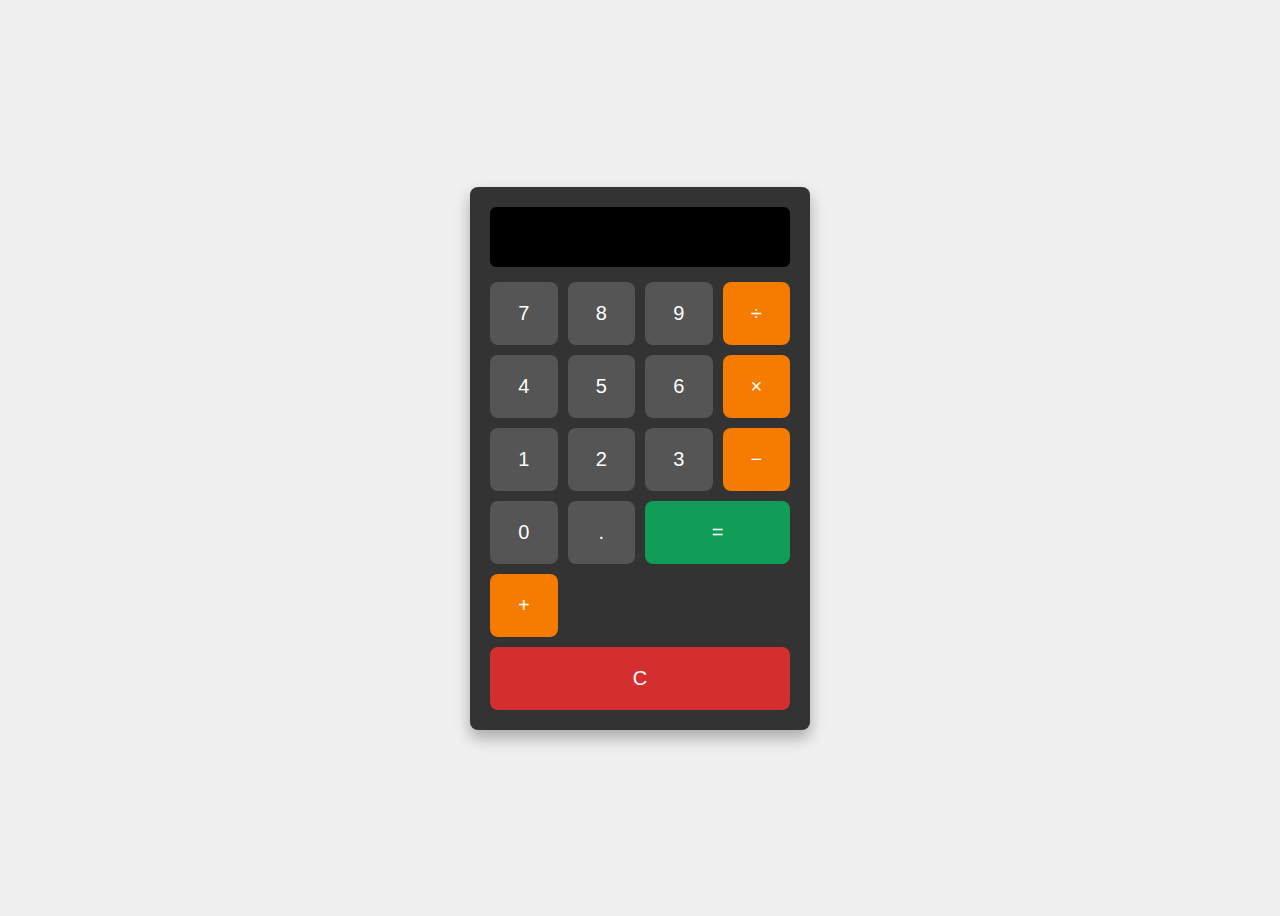
<file: calculator/index.html>
<!DOCTYPE html>
<html lang="en">
<head>
  <meta charset="UTF-8" />
  <meta name="viewport" content="width=device-width, initial-scale=1.0"/>
  <title>Simple Calculator</title>
  <link rel="stylesheet" href="style.css" />
</head>
<body>
  <div class="calculator">
    <input type="text" id="display" readonly />
    <div class="button-grid">
      <button class="btn" data-value="7">7</button>
      <button class="btn" data-value="8">8</button>
      <button class="btn" data-value="9">9</button>
      <button class="btn operator" data-value="/">÷</button>

      <button class="btn" data-value="4">4</button>
      <button class="btn" data-value="5">5</button>
      <button class="btn" data-value="6">6</button>
      <button class="btn operator" data-value="*">×</button>

      <button class="btn" data-value="1">1</button>
      <button class="btn" data-value="2">2</button>
      <button class="btn" data-value="3">3</button>
      <button class="btn operator" data-value="-">−</button>

      <button class="btn" data-value="0">0</button>
      <button class="btn" data-value=".">.</button>
      <button class="btn equal" id="equals">=</button>
      <button class="btn operator" data-value="+">+</button>

      <button class="btn clear" id="clear">C</button>
    </div>
  </div>
  <script src="script.js"></script>
</body>
</html>
</file>
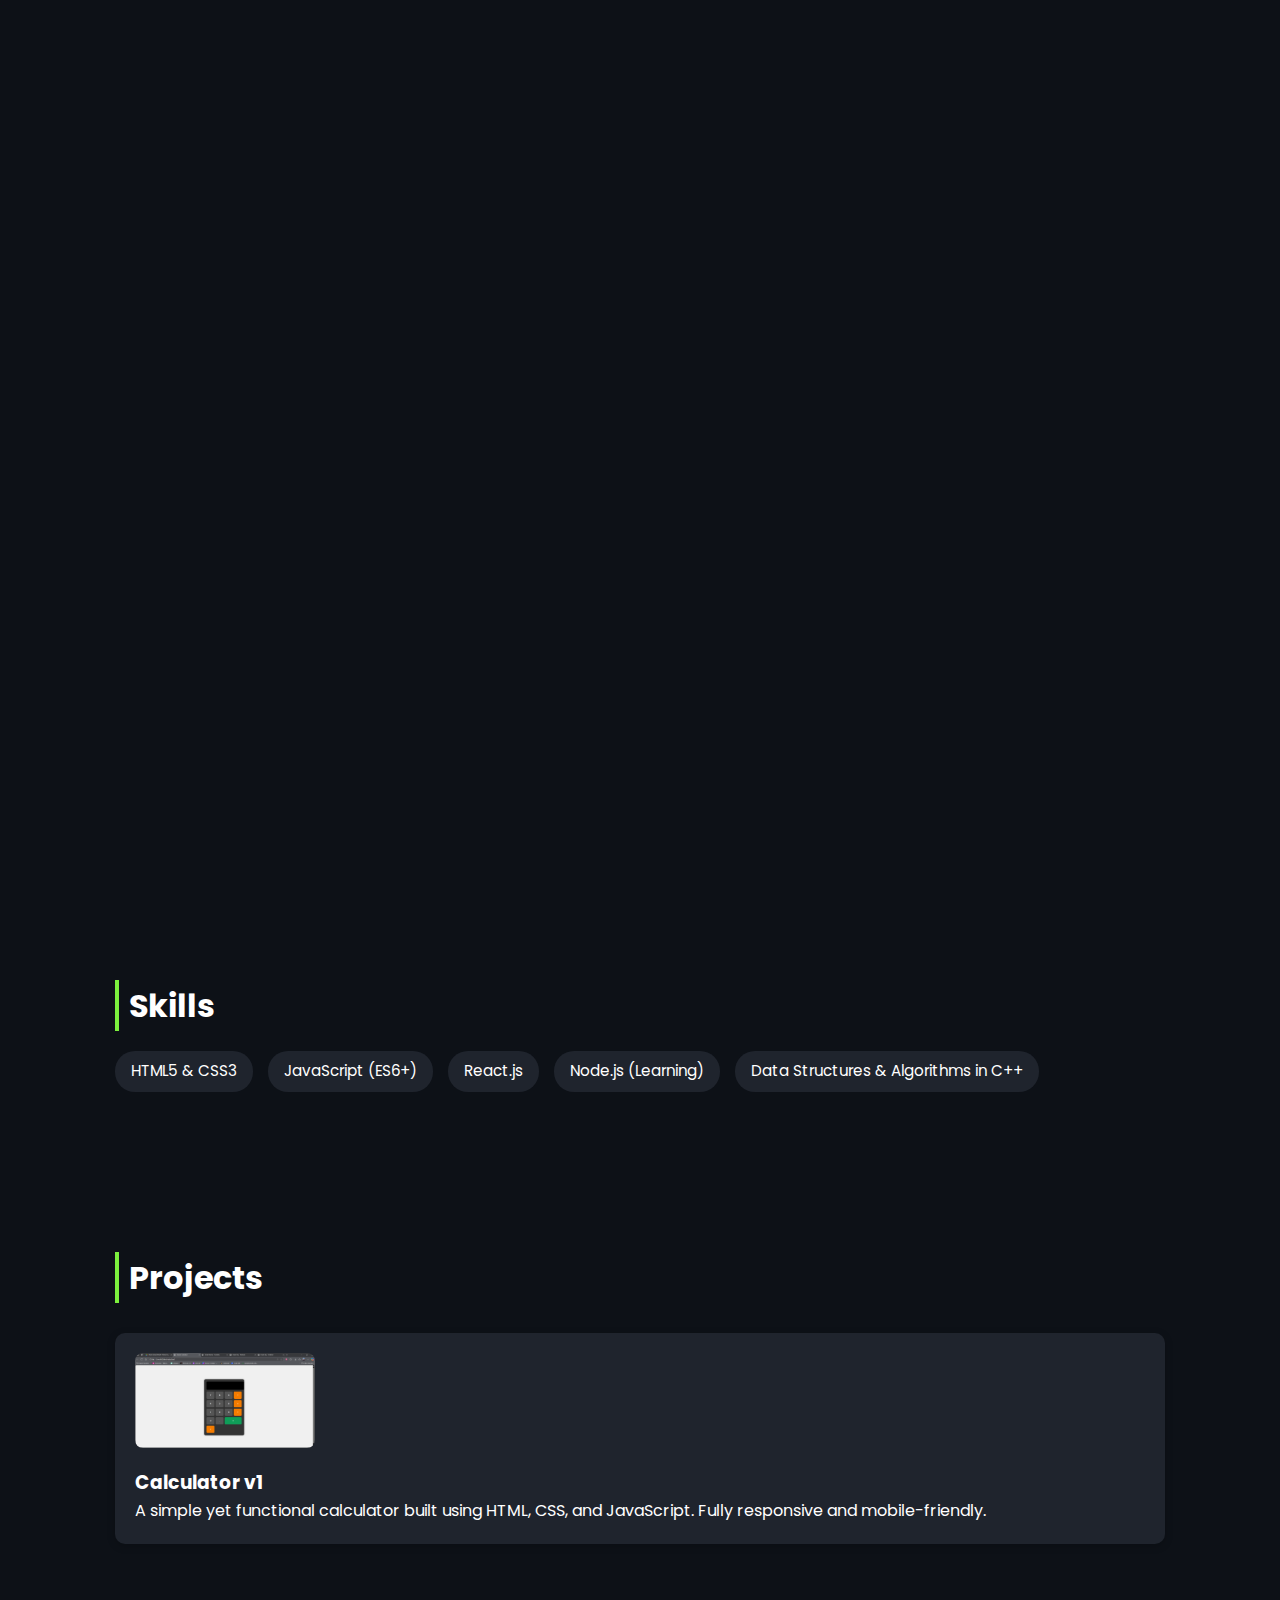
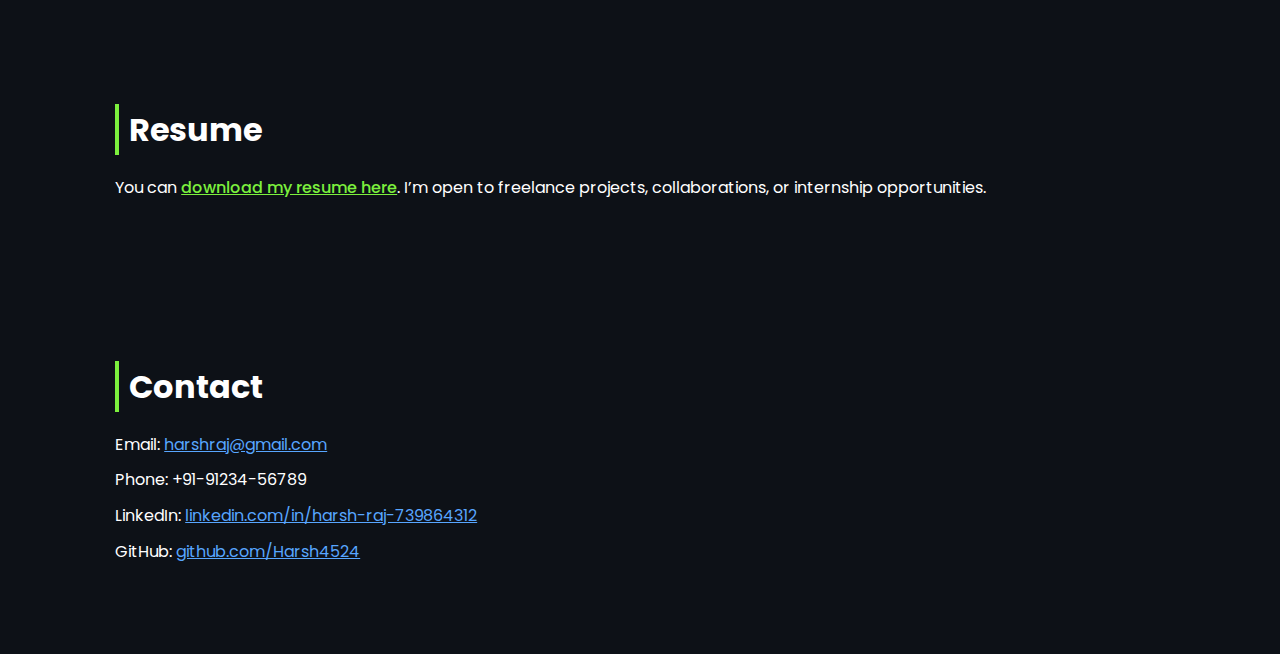
<file: portfolio/index.html>
<!DOCTYPE html>
<html lang="en">
<head>
  <meta charset="UTF-8" />
  <meta http-equiv="X-UA-Compatible" content="IE=edge" />
  <meta name="viewport" content="width=device-width, initial-scale=1.0" />
  <title>Harsh Raj | Web Developer</title>
  <link rel="stylesheet" href="style.css" />
</head>
<body>
  
  <nav class="navbar">
    <a href="#" class="logo">Harsh Raj</a>
    <ul>
      <li class="active"><a href="#">Home</a></li>
      <li><a href="#skills">Skills</a></li>
      <li><a href="#projects">Projects</a></li>
      <li><a href="#resume">Resume</a></li>
      <li><a href="#contact">Contact</a></li>
    </ul>
  </nav>

  
  <div class="bars-animation">
    <div class="bar" style="--i:6;"></div>
    <div class="bar" style="--i:5;"></div>
    <div class="bar" style="--i:4;"></div>
    <div class="bar" style="--i:3;"></div>
    <div class="bar" style="--i:2;"></div>
    <div class="bar" style="--i:1;"></div>
  </div>

  
  <section class="home">
    <div class="home-info">
      <h1>Hi, I'm Harsh Raj</h1>
      <h2>I'm a <span class="highlight">Frontend Developer</span></h2>
      <p>
        I'm a passionate web developer based in India. I love building responsive,
        accessible, and visually appealing websites. I'm currently diving deeper
        into backend development with Node.js and enhancing my React skills.
      </p>
    </div>
    <div class="home-img">
      <div class="img-box">
        <div class="img-item">
          <img src="images\myphoto.jgp.jpg" alt="Harsh Raj" />
        </div>
      </div>
    </div>
  </section>

  
  <section id="skills">
    <h2>Skills</h2>
    <ul class="skills-list">
      <li>HTML5 & CSS3</li>
      <li>JavaScript (ES6+)</li>
      <li>React.js</li>
      <li>Node.js (Learning)</li>
      <li>Data Structures & Algorithms in C++</li>
    </ul>
  </section>

  
  <section id="projects">
    <h2>Projects</h2>
    <div class="project">
      <img src="images\Screenshot 2025-06-14 210024.png" alt="Calculator Project Screenshot" />
      <div>
        <h3>Calculator v1</h3>
        <p>
          A simple yet functional calculator built using HTML, CSS, and JavaScript. Fully responsive and mobile-friendly.
        </p>
      </div>
    </div>
  </section>

  
  <section id="resume">
    <h2>Resume</h2>
    <p>
      You can <a href="resume/Harsh-Raj-Resume.pdf" download>download my resume here</a>.
      I’m open to freelance projects, collaborations, or internship opportunities.
    </p>
  </section>

  
  <section id="contact">
    <h2>Contact</h2>
    <p>Email: <a href="mailto:harshraj@gmail.com">harshraj@gmail.com</a></p>
    <p>Phone: +91-91234-56789</p>
    <p>
      LinkedIn:
      <a href="https://www.linkedin.com/in/harsh-raj-739864312" target="_blank">
        linkedin.com/in/harsh-raj-739864312
      </a>
    </p>
    <p>
      GitHub:
      <a href="https://github.com/Harsh4524" target="_blank">
        github.com/Harsh4524
      </a>
    </p>
  </section>
</body>
</html>
</file>
<file: calculator/style.css>
body {
  font-family: Arial, sans-serif;
  background-color: #f0f0f0;
  display: flex;
  height: 100vh;
  justify-content: center;
  align-items: center;
}

.calculator {
  background-color: #333;
  padding: 20px;
  border-radius: 8px;
  box-shadow: 0 8px 16px rgba(0,0,0,0.3);
  width: 300px;
}


#display {
  width: 100%;
  height: 60px;
  background-color: #000;
  color: #0f0;
  font-size: 24px;
  text-align: right;
  padding: 20px;
  border: none;
  border-radius: 6px;
  margin-bottom: 15px;
  box-sizing:border-box
}




.button-grid {
  display: grid;
  grid-template-columns: repeat(4, 1fr);
  gap: 10px;
}

.btn {
  padding: 20px;
  font-size: 20px;
  border: none;
  border-radius: 8px;
  background-color: #555;
  color: white;
  cursor: pointer;
  transition: background 0.2s;
}

.btn:hover {
  background-color: #777;
}

.operator {
  background-color: #f57c00;
}

.operator:hover {
  background-color: #ff9800;
}

.equal {
  grid-column: span 2;
  background-color: #0f9d58;
}

.equal:hover {
  background-color: #34a853;
}

.clear {
  grid-column: span 4;
  background-color: #d32f2f;
}

.clear:hover {
  background-color: #e53935;
}
</file>
<file: portfolio/style.css>
@import url('https://fonts.googleapis.com/css2?family=Poppins:wght@300;400;500;600;700;800;900&display=swap');

* {
  margin: 0;
  padding: 0;
  box-sizing: border-box;
  font-family: 'Poppins', sans-serif;
}

body {
  background: #0d1117;
  color: white;
  line-height: 1.6;
}

a {
  color: #fff;
  text-decoration: none;
}

section {
  padding: 80px 9%;
}

h2 {
  font-size: 2rem;
  margin-bottom: 20px;
  border-left: 4px solid #7cf03d;
  padding-left: 10px;
}

.navbar {
  position: fixed;
  left: 0;
  top: 0;
  width: 100%;
  padding: 25px 9%;
  display: flex;
  justify-content: space-between;
  align-items: center; /* fixed typo */
  z-index: 100;
  visibility: hidden;
  opacity: 0;
  animation: show-content 1.5s linear forwards;
  animation-delay: 1.2s;
  background-color: #161b22;
}

@keyframes show-content {
  100% {
    visibility: visible;
    opacity: 1;
  }
}

.navbar .logo {
  font-size: 30px;
  font-weight: 700;
  color: #14dfb6;
}

.navbar ul {
  display: flex;
}

.navbar ul li {
  list-style: none;
  margin-left: 35px;
}

.navbar ul li a {
  font-size: 18px;
  font-weight: 500;
  transition: 0.3s ease;
}

.navbar ul li:hover a,
.navbar ul li:active a {
  color: #7cf03d;
}

.home {
  display: flex;
  align-items: center;
  gap: 50px;
  height: 100vh;
  padding: 60px 9% 0;
  visibility: hidden;
  opacity: 0;
  animation: show-content 1.5s linear forwards;
  animation-delay: 1.6s;
  flex-wrap: wrap;
}

.home-info h1 {
  font-size: 55px;
}

.home-info h2 {
  font-size: 32px;
  margin-top: 5px;
}

.home-info h2 span {
  color: transparent;
  -webkit-text-stroke: 0.7px #7cf03d;
}

.home-info p {
  font-size: 16px;
  margin: 15px 0 25px;
  max-width: 600px;
}

.home-img .img-box {
  position: relative;
  width: 32vw;
  height: 32vw;
  border-radius: 50%;
  padding: 5px;
  display: flex;
  justify-content: center;
  align-items: center;
  overflow: hidden;
}

.home-img .img-box::before,
.home-img .img-box::after {
  content: '';
  position: absolute;
  width: 500px;
  height: 500px;
  background: conic-gradient(transparent, transparent, transparent, #ad176c);
  transform: rotate(0deg);
  animation: rotate-border 10s linear infinite;
}

.home-img .img-box::after {
  animation-delay: -5s;
}

@keyframes rotate-border {
  100% {
    transform: rotate(360deg);
  }
}

.home-img .img-item {
  position: relative;
  width: 100%;
  height: 100%;
  background: #1f242d;
  border-radius: 50%;
  border: 0.1px solid #1f242d;
  display: flex;
  justify-content: center;
  align-items: center;
  z-index: 1;
  overflow: hidden;
}

.home-img .img-item img {
  width: 85%;
  object-fit: cover;
  border-radius: 50%;
  filter: brightness(1.1);
}

.bars-animation {
  position: absolute;
  width: 100%;
  height: 100%;
  display: flex;
  z-index: -1;
}

.bars-animation .bar {
  width: 100%;
  height: 100%;
  background: #1f242d;
  transform: translateY(-100%);
  animation: show-bars 0.5s ease-in-out forwards;
  animation-delay: calc(0.1s * var(--i));
}

@keyframes show-bars {
  100% {
    transform: translateY(0%);
  }
}

.skills-list {
  list-style: none;
  display: flex;
  flex-wrap: wrap;
  gap: 15px;
  margin-top: 10px;
}

.skills-list li {
  background: #1f242d;
  color: white;
  padding: 8px 16px;
  border-radius: 20px;
  font-size: 0.95rem;
}

.project {
  display: flex;
  gap: 20px;
  margin-top: 30px;
  background: #1f242d;
  border-radius: 10px;
  padding: 20px;
  box-shadow: 0 2px 8px rgba(0,0,0,0.2);
  flex-wrap: wrap;
}

.project img {
  width: 180px;
  border-radius: 8px;
  object-fit: contain;
}

#resume a {
  color: #7cf03d;
  font-weight: 500;
  text-decoration: underline;
}

#contact p a {
  color: #58a6ff;
  text-decoration: underline;
}

#contact p {
  margin-bottom: 10px;
}
</file>
